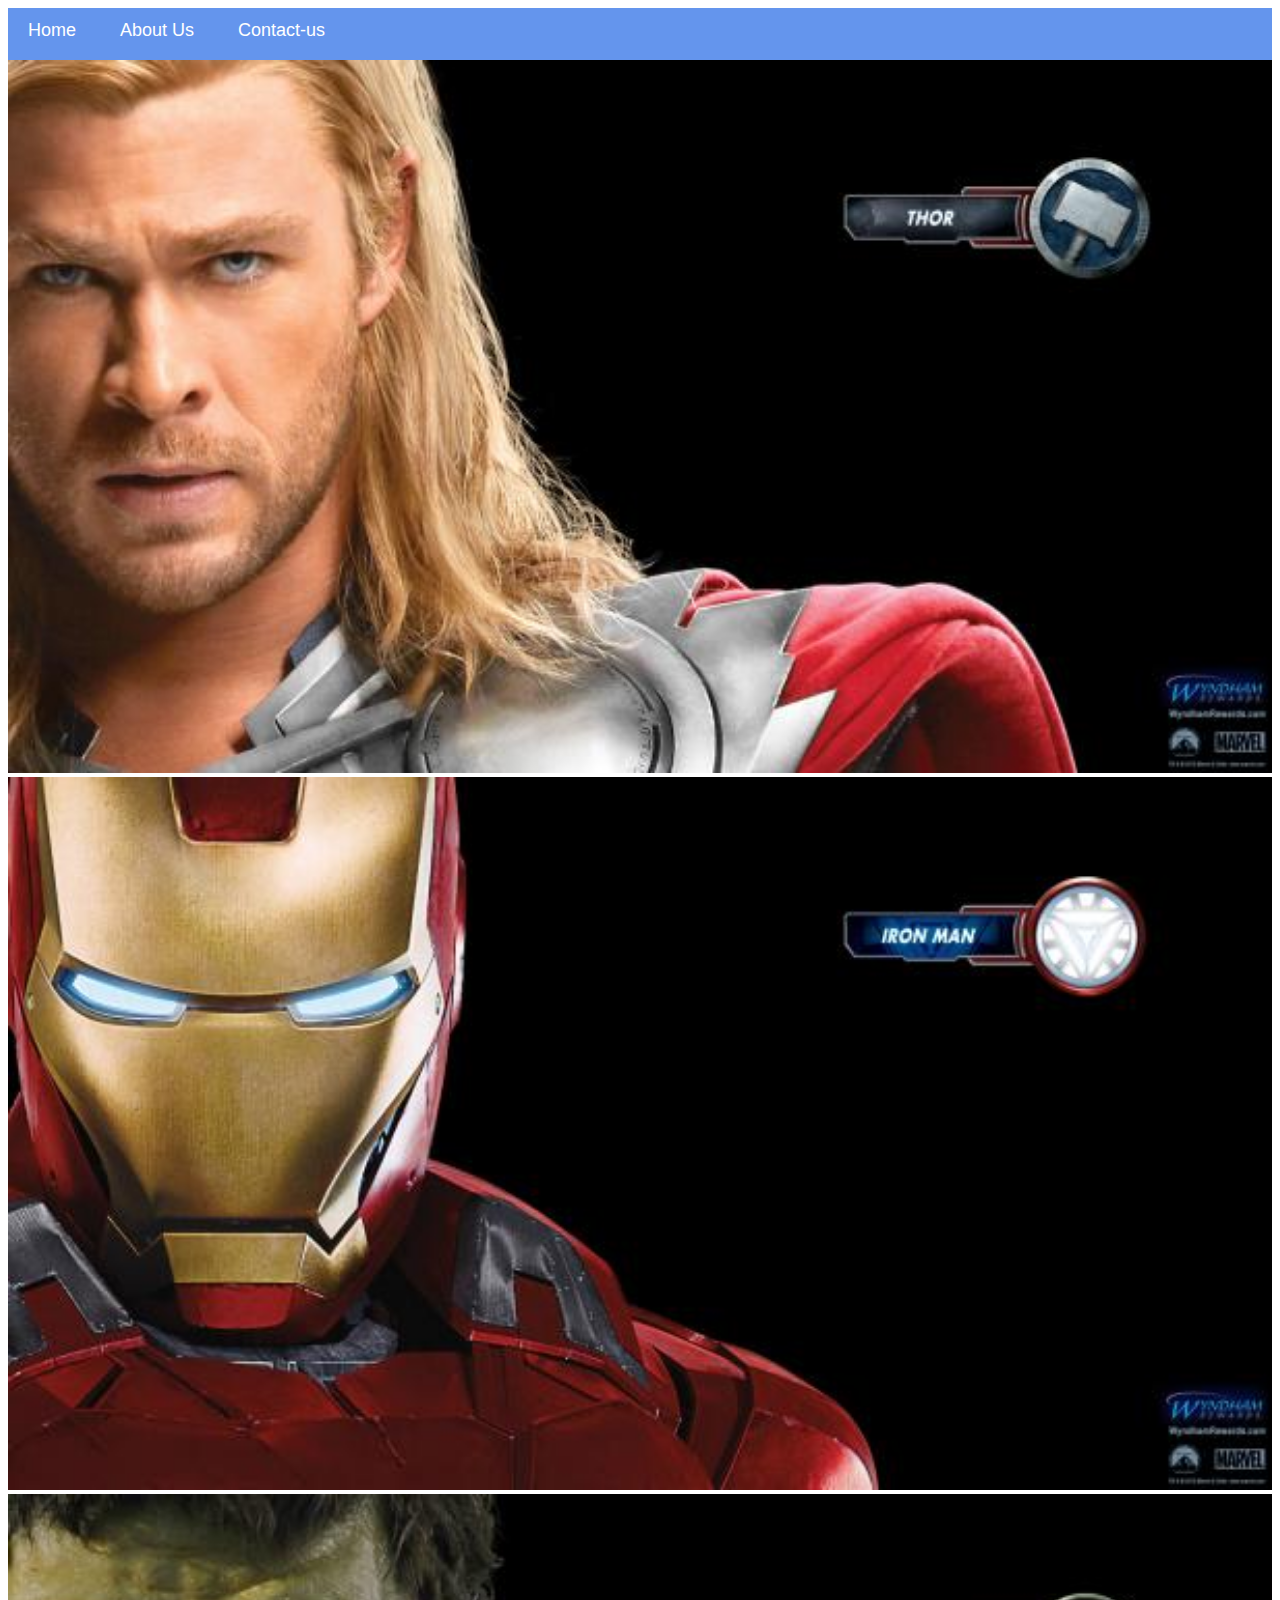
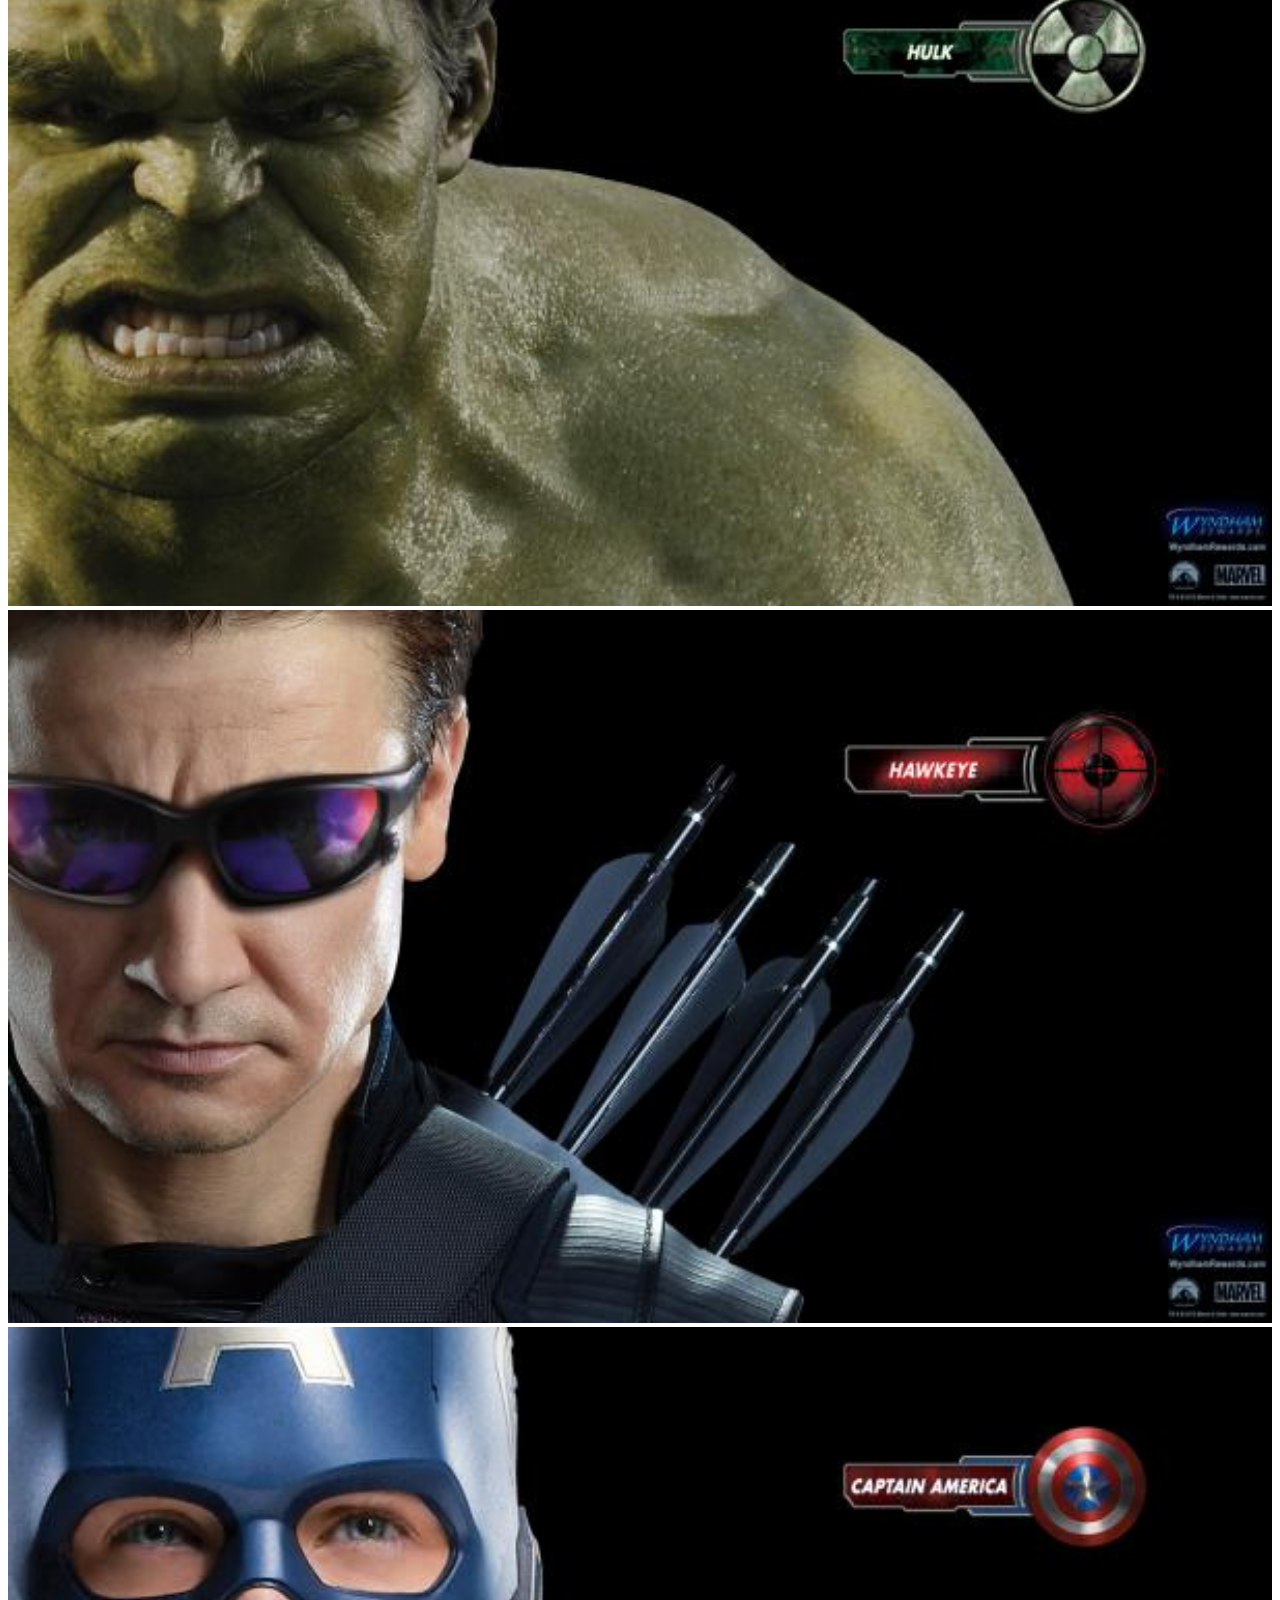
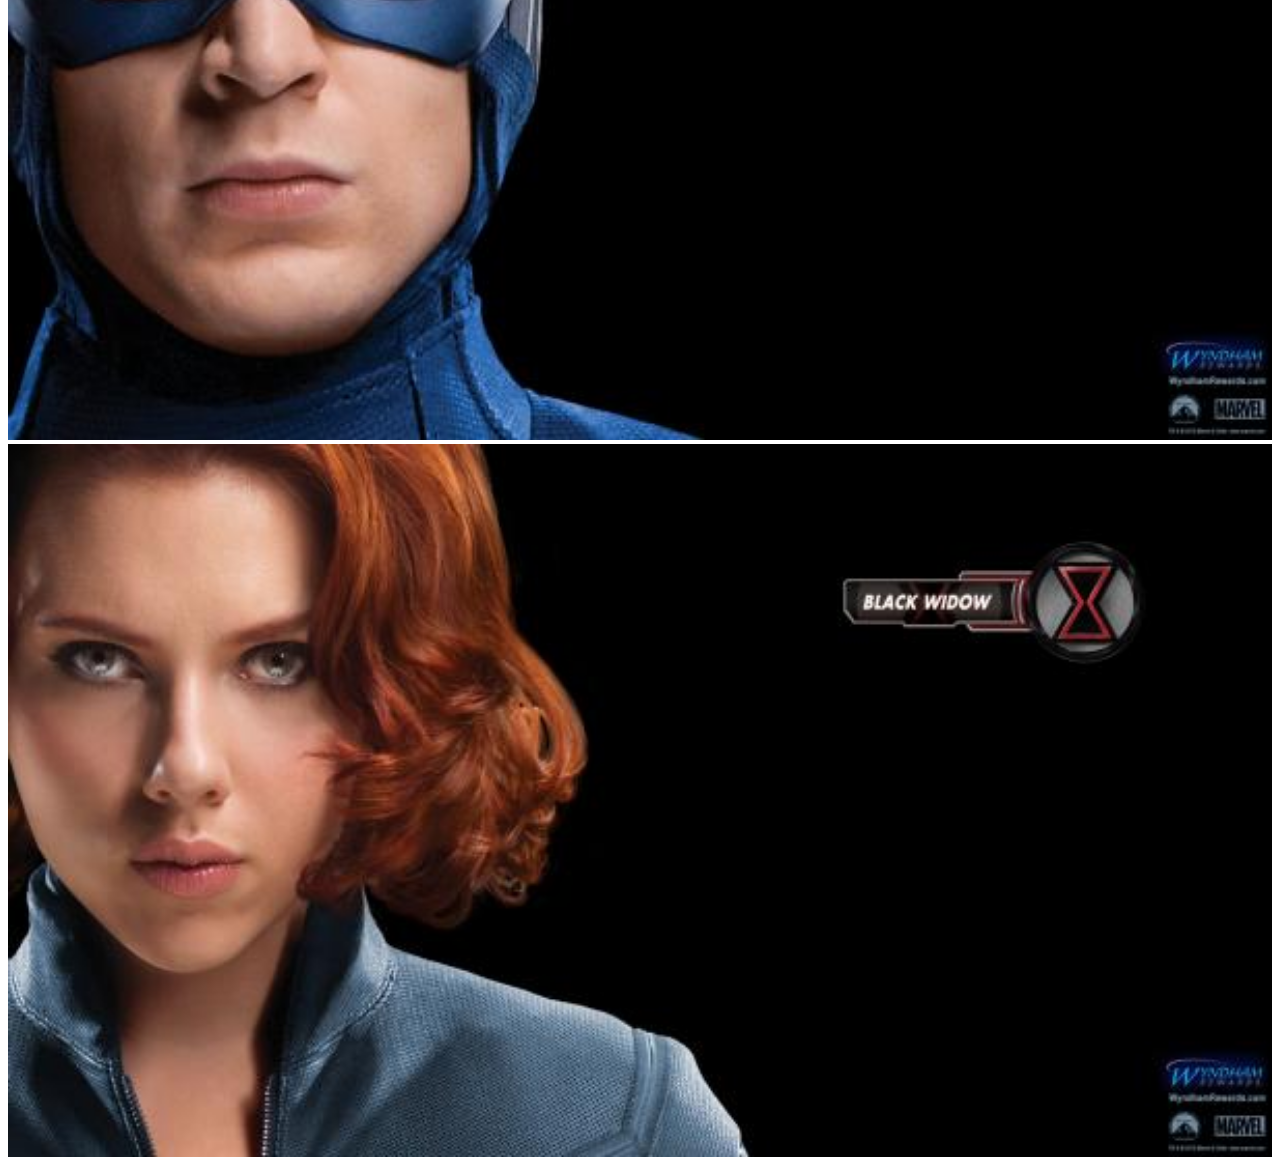
<file: index.html>
<!DOCTYPE html>
<html>
      <head>
            <link rel="stylesheet" href="style.css">
      </head>
      <body>
            <div id="menu">
                  <a href="#">Home</a>
                  <a href="#">About Us</a>
                  <a href="#">Contact-us</a>
             </div>
           <div class="gallery">
                <a href="avenger-1.html"><img src="images/avengers_01.jpg"/></a>
                <a href="avenger-2.html"><img src="images/avengers_02.jpg"/></a>
                <a href="avenger-3.html"><img src="images/avengers_03.jpg"/></a>
                <a href="avenger-4.html"><img src="images/avengers_04.jpg"/></a>
                <a href="avenger-5.html"><img src="images/avengers_05.jpg"/></a>
                <a href="avenger-6.html"> <img src="images/avengers_06.jpg"/></a>
           </div>
      </body>
</html>
</file>
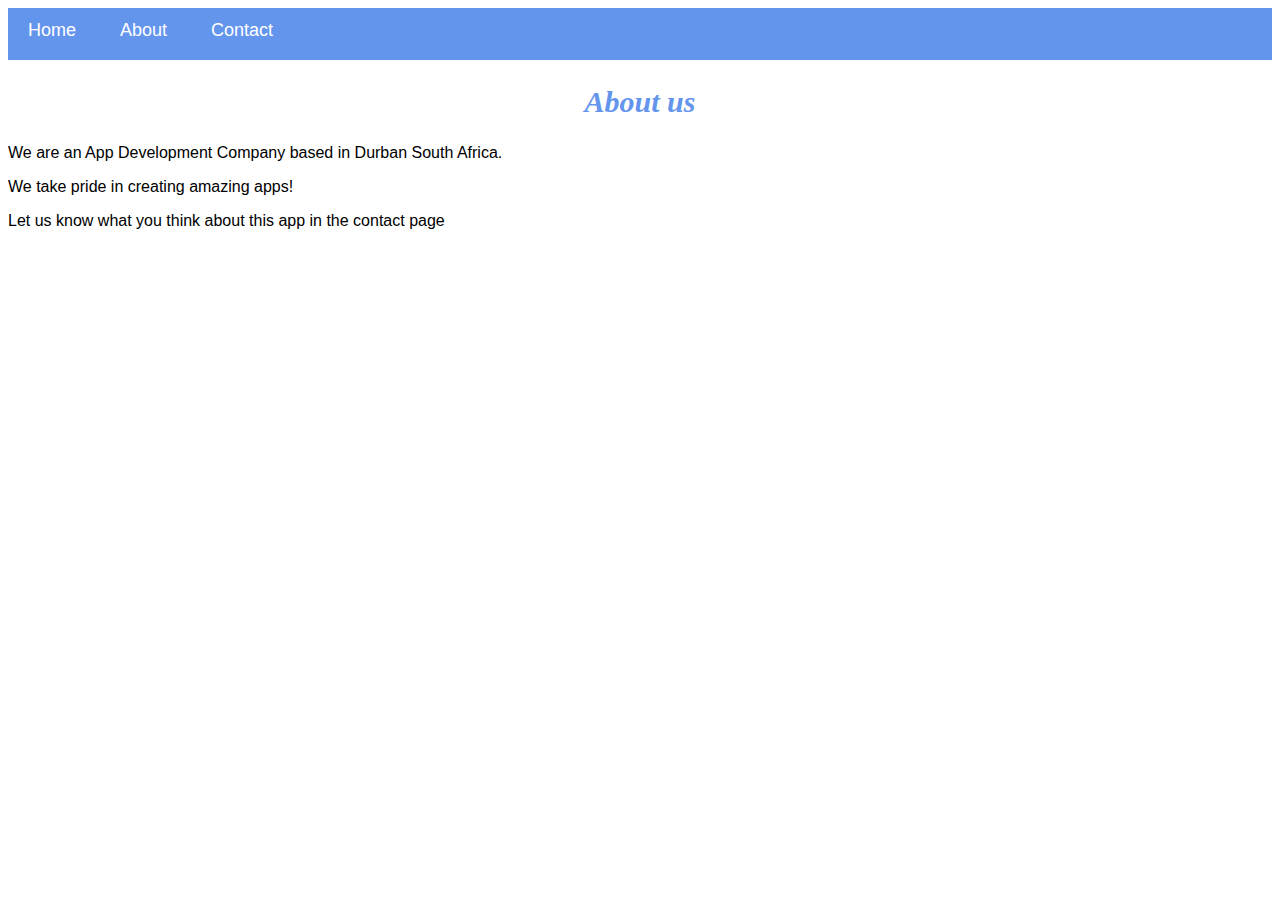
<file: about.html>
<!DOCTYPE html>
<html>
    <head>
        <link rel="stylesheet" href="style.css">
    </head>
    <body>
        <div id="menu">
            <a href="index.html">Home</a>
            <a href="about.html">About</a>
            <a href="contact.html">Contact</a>
        </div>
        <h2>About us</h2>
        <p>We are an App Development Company based in Durban South Africa.</p>
        <p>We take pride in creating amazing apps!</p>
        <p>Let us know what you think about this app in the contact page</p>
    </body>
</html>
</file>
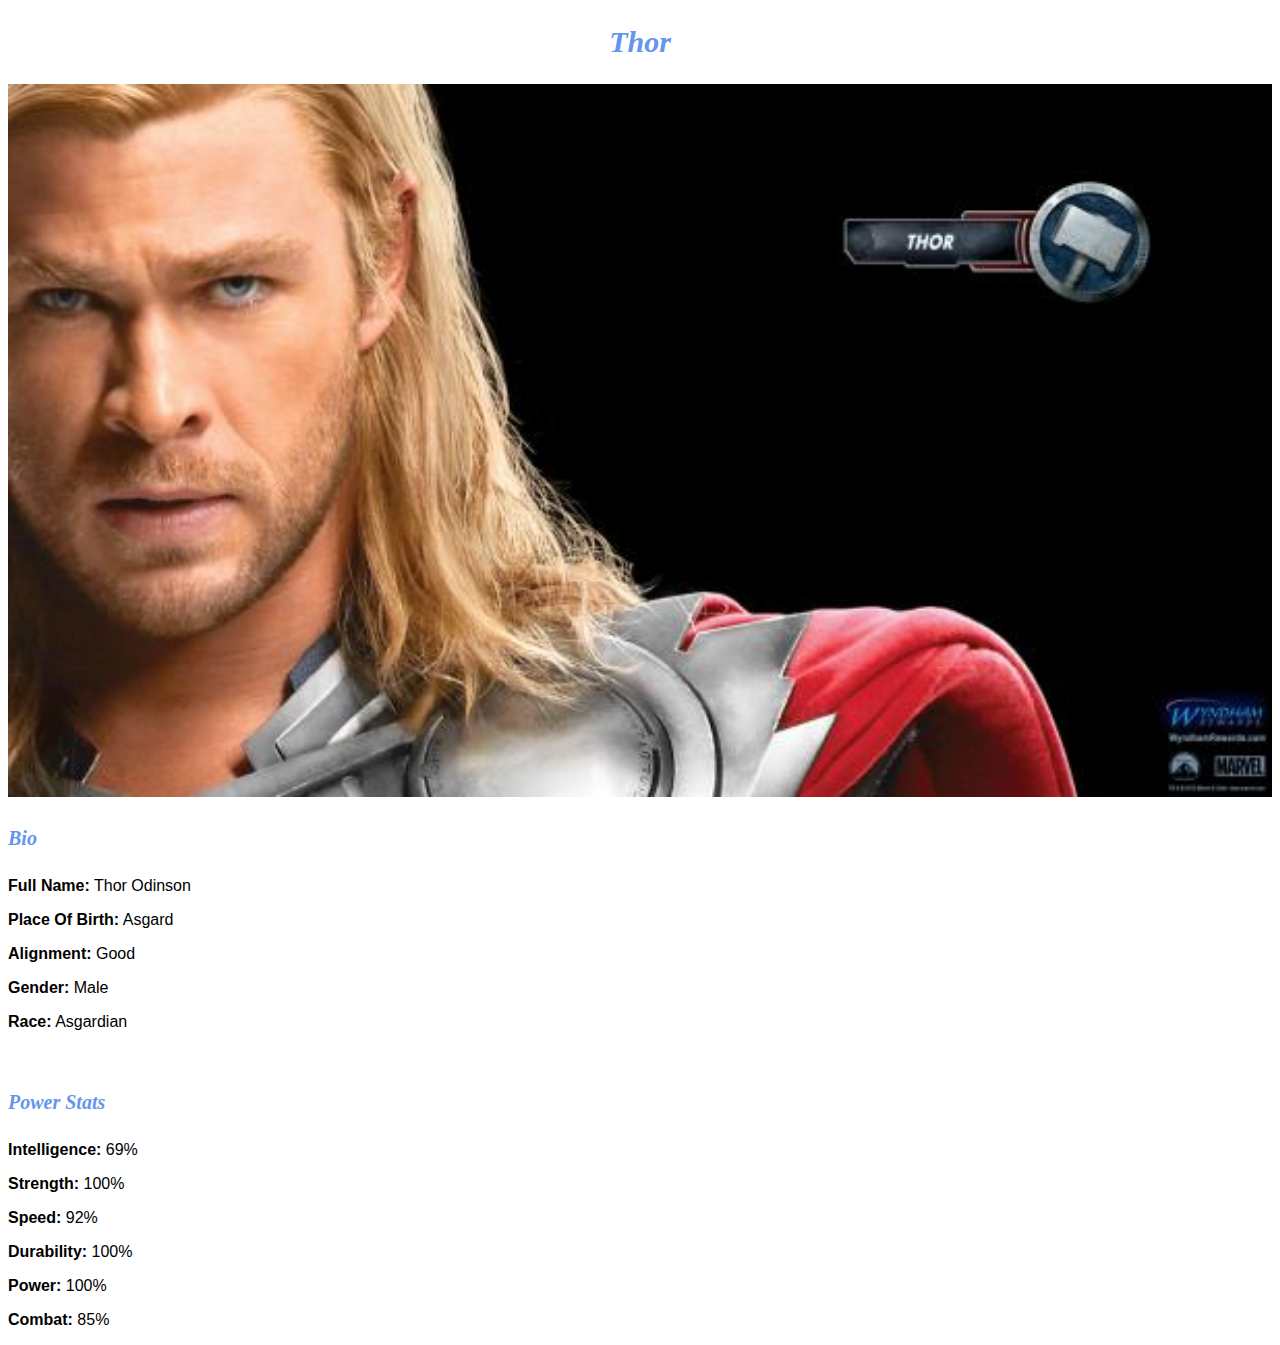
<file: avenger-1.html>
<!DOCTYPE html>
<html>
      <head> 
           <link rel="stylesheet" href="style.css"> 
       </head>
 
       <body> 
          <h2>Thor</h2>
          <div class="gallery"> 
              <img src="images/avengers_01.jpg"> 
          </div> 
          <h4>Bio</h4> 
          <p><b>Full Name:</b> Thor Odinson</p> 
          <p><b>Place Of Birth:</b> Asgard</p> 
          <p><b>Alignment:</b> Good</p> 
          <p><b>Gender:</b> Male</p>
          <p><b>Race:</b> Asgardian</p> 
          <br/>
          <h4>Power Stats</h4>
          <p><b>Intelligence:</b> 69%</p>
          <p><b>Strength:</b> 100%</p>
          <p><b>Speed:</b> 92%</p>
          <p><b>Durability:</b> 100%</p>
          <p><b>Power:</b> 100%</p>
          <p><b>Combat:</b> 85%</p>
      </body>
</html>
</file>
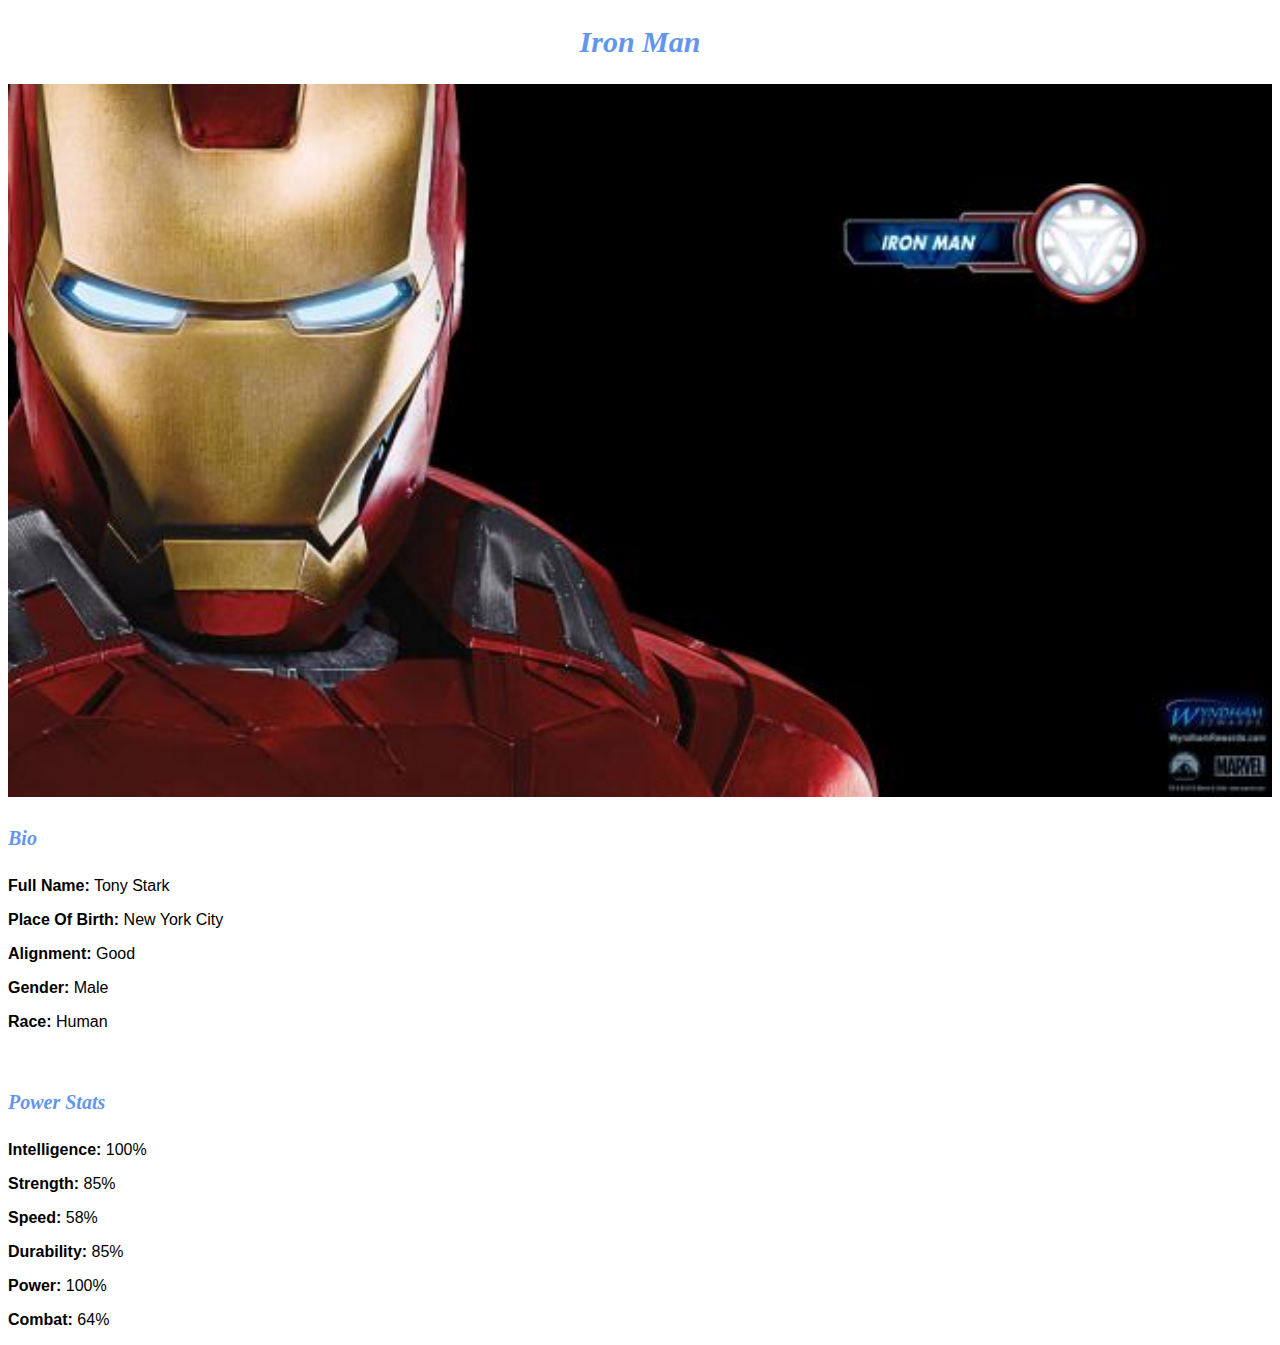
<file: avenger-2.html>
<!DOCTYPE html>
<html>
    <head> 
         <link rel="stylesheet" href="style.css"> 
     </head>

     <body> 
        <h2>Iron Man</h2>
        <div class="gallery"> 
            <img src="images/avengers_02.jpg"> 
        </div> 
        <h4>Bio</h4> 
        <p><b>Full Name:</b> Tony Stark</p> 
        <p><b>Place Of Birth:</b> New York City</p> 
        <p><b>Alignment:</b> Good</p> 
        <p><b>Gender:</b> Male</p>
        <p><b>Race:</b> Human</p> 
        <br/>
        <h4>Power Stats</h4>
        <p><b>Intelligence:</b> 100%</p>
        <p><b>Strength:</b> 85%</p>
        <p><b>Speed:</b> 58%</p>
        <p><b>Durability:</b> 85%</p>
        <p><b>Power:</b> 100%</p>
        <p><b>Combat:</b> 64%</p>
    </body>
</html>
</file>
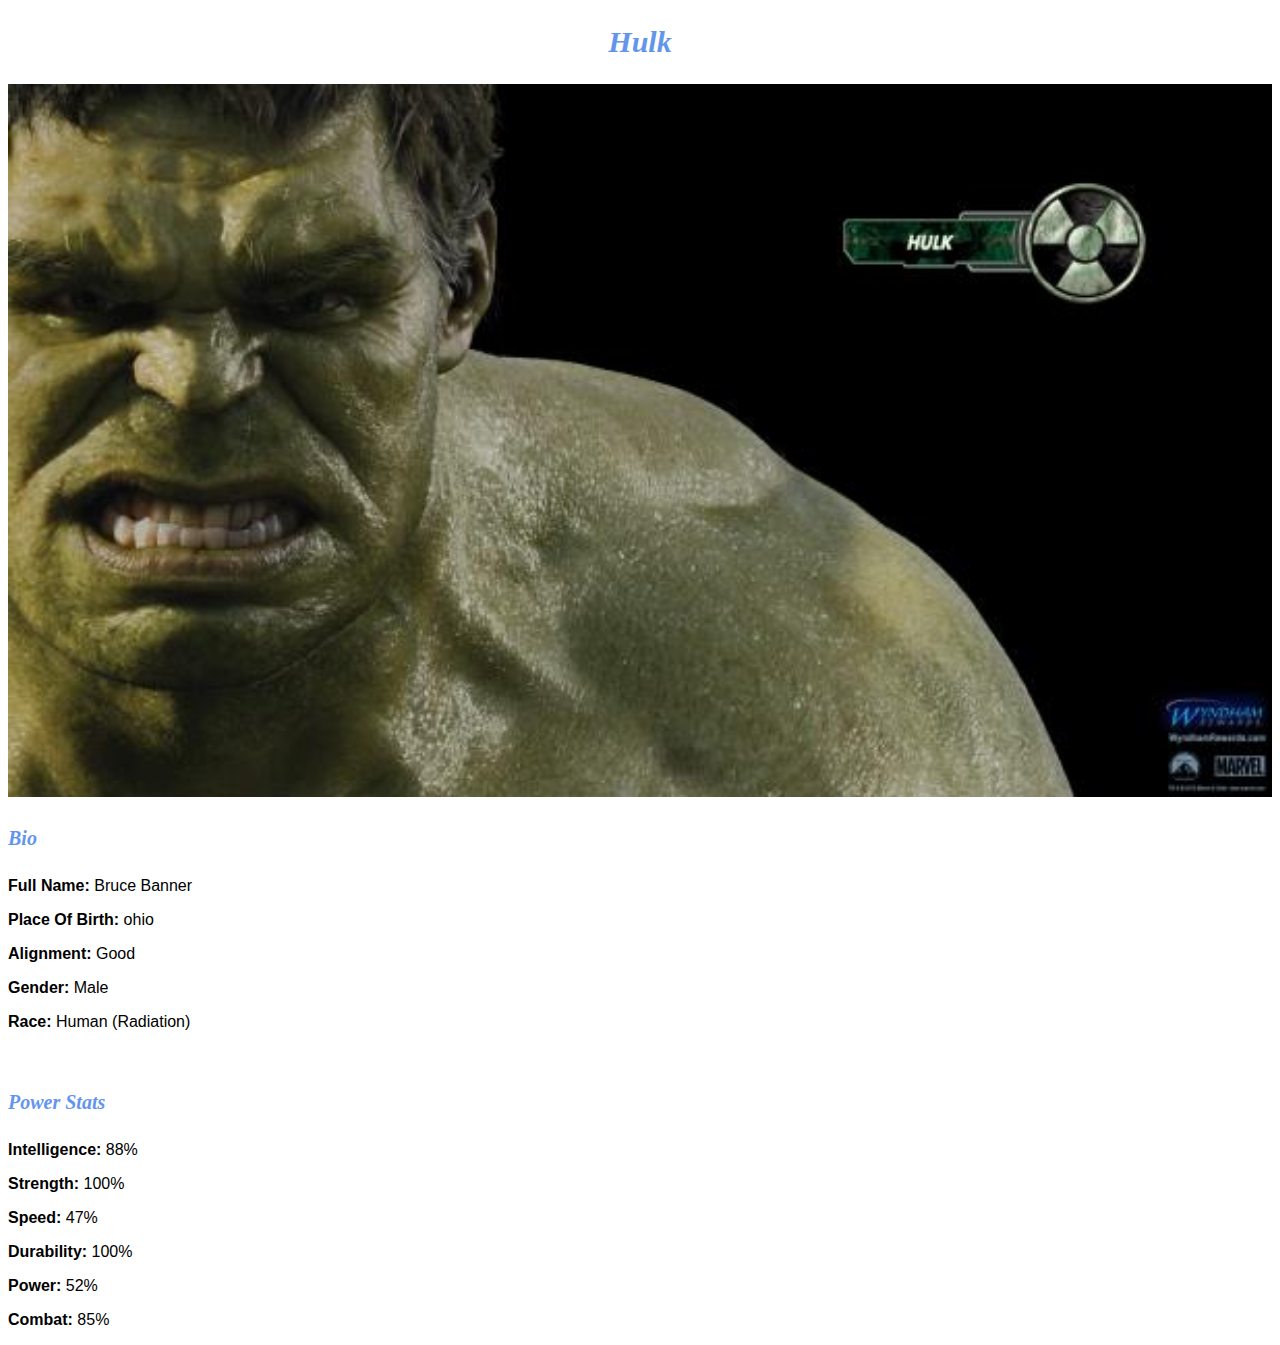
<file: avenger-3.html>
<!DOCTYPE html>
<html>
    <head> 
         <link rel="stylesheet" href="style.css"> 
     </head>

     <body> 
        <h2>Hulk</h2>
        <div class="gallery"> 
            <img src="images/avengers_03.jpg"> 
        </div> 
        <h4>Bio</h4> 
        <p><b>Full Name:</b> Bruce Banner</p> 
        <p><b>Place Of Birth:</b> ohio</p> 
        <p><b>Alignment:</b> Good</p> 
        <p><b>Gender:</b> Male</p>
        <p><b>Race:</b> Human (Radiation)</p> 
        <br/>
        <h4>Power Stats</h4>
        <p><b>Intelligence:</b> 88%</p>
        <p><b>Strength:</b> 100%</p>
        <p><b>Speed:</b> 47%</p>
        <p><b>Durability:</b> 100%</p>
        <p><b>Power:</b> 52%</p>
        <p><b>Combat:</b> 85%</p>
    </body>
</html>
</file>
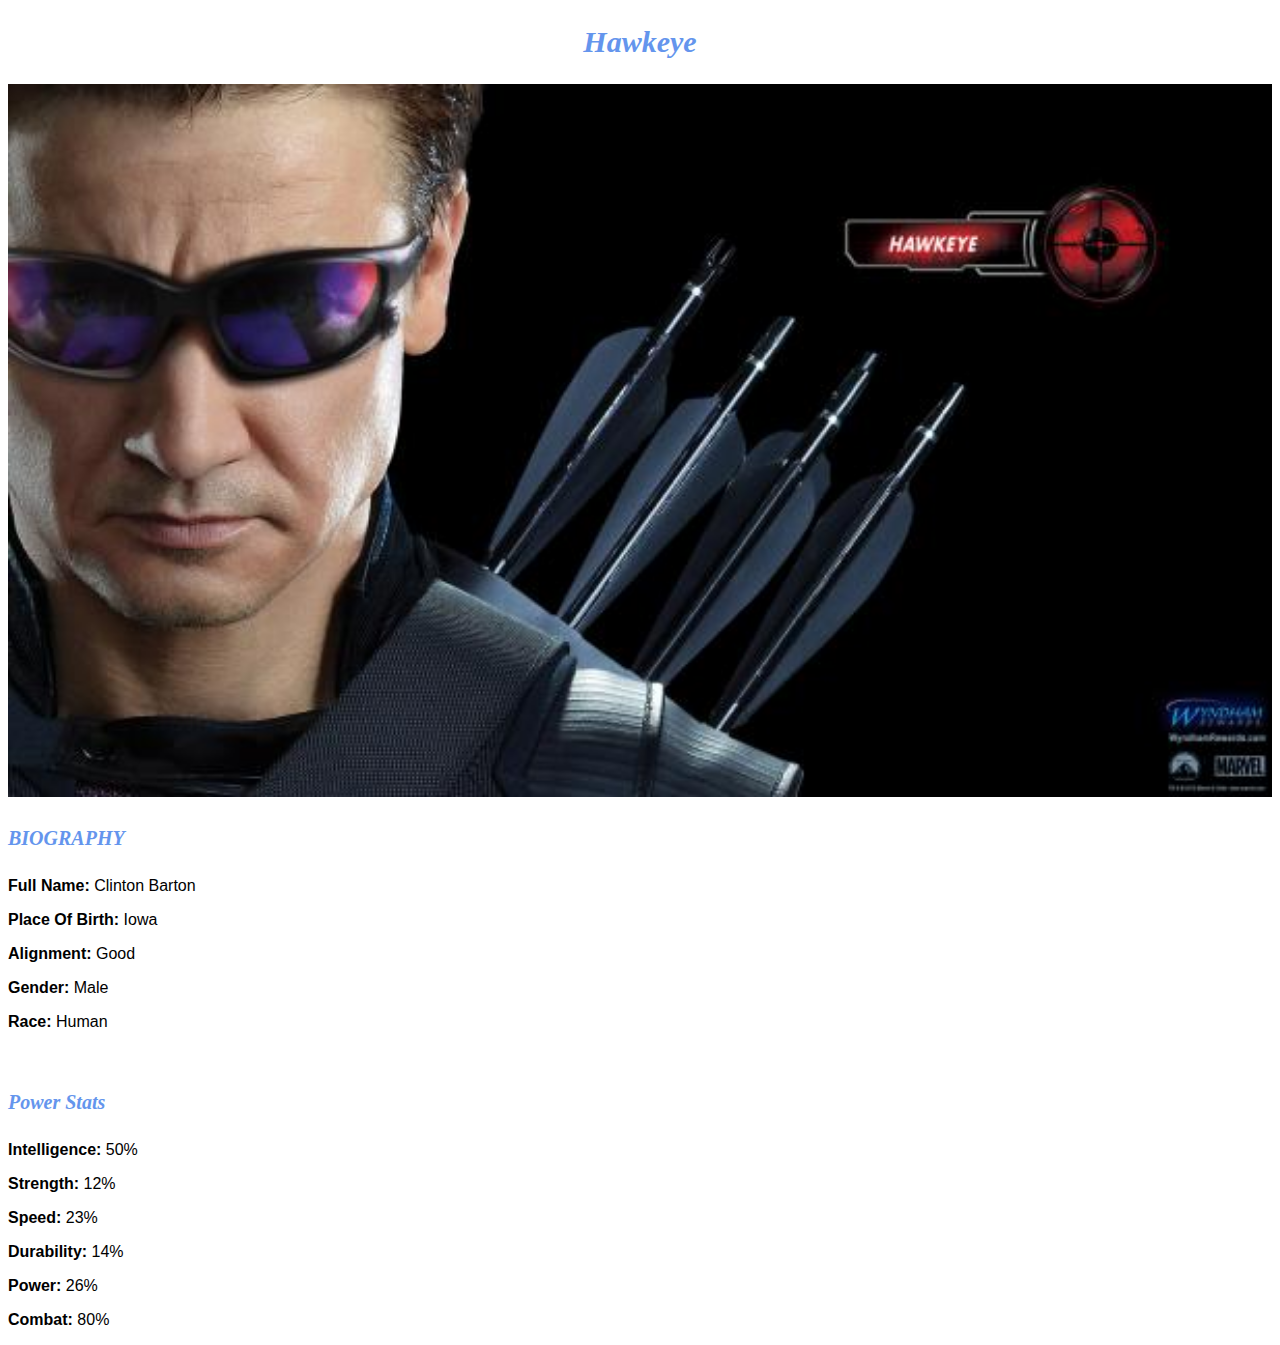
<file: avenger-4.html>
<!DOCTYPE html>
<html>
    <head> 
         <link rel="stylesheet" href="style.css"> 
     </head>

     <body> 
        <h2>Hawkeye</h2>
        <div class="gallery"> 
            <img src="images/avengers_04.jpg"> 
        </div> 
        <h4>BIOGRAPHY</h4> 
        <p><b>Full Name:</b> Clinton Barton</p> 
        <p><b>Place Of Birth:</b> Iowa</p> 
        <p><b>Alignment:</b> Good</p> 
        <p><b>Gender:</b> Male</p>
        <p><b>Race:</b> Human</p> 
        <br/>
        <h4>Power Stats</h4>
        <p><b>Intelligence:</b> 50%</p>
        <p><b>Strength:</b> 12%</p>
        <p><b>Speed:</b> 23%</p>
        <p><b>Durability:</b> 14%</p>
        <p><b>Power:</b> 26%</p>
        <p><b>Combat:</b> 80%</p>
    </body>
</html>
</file>
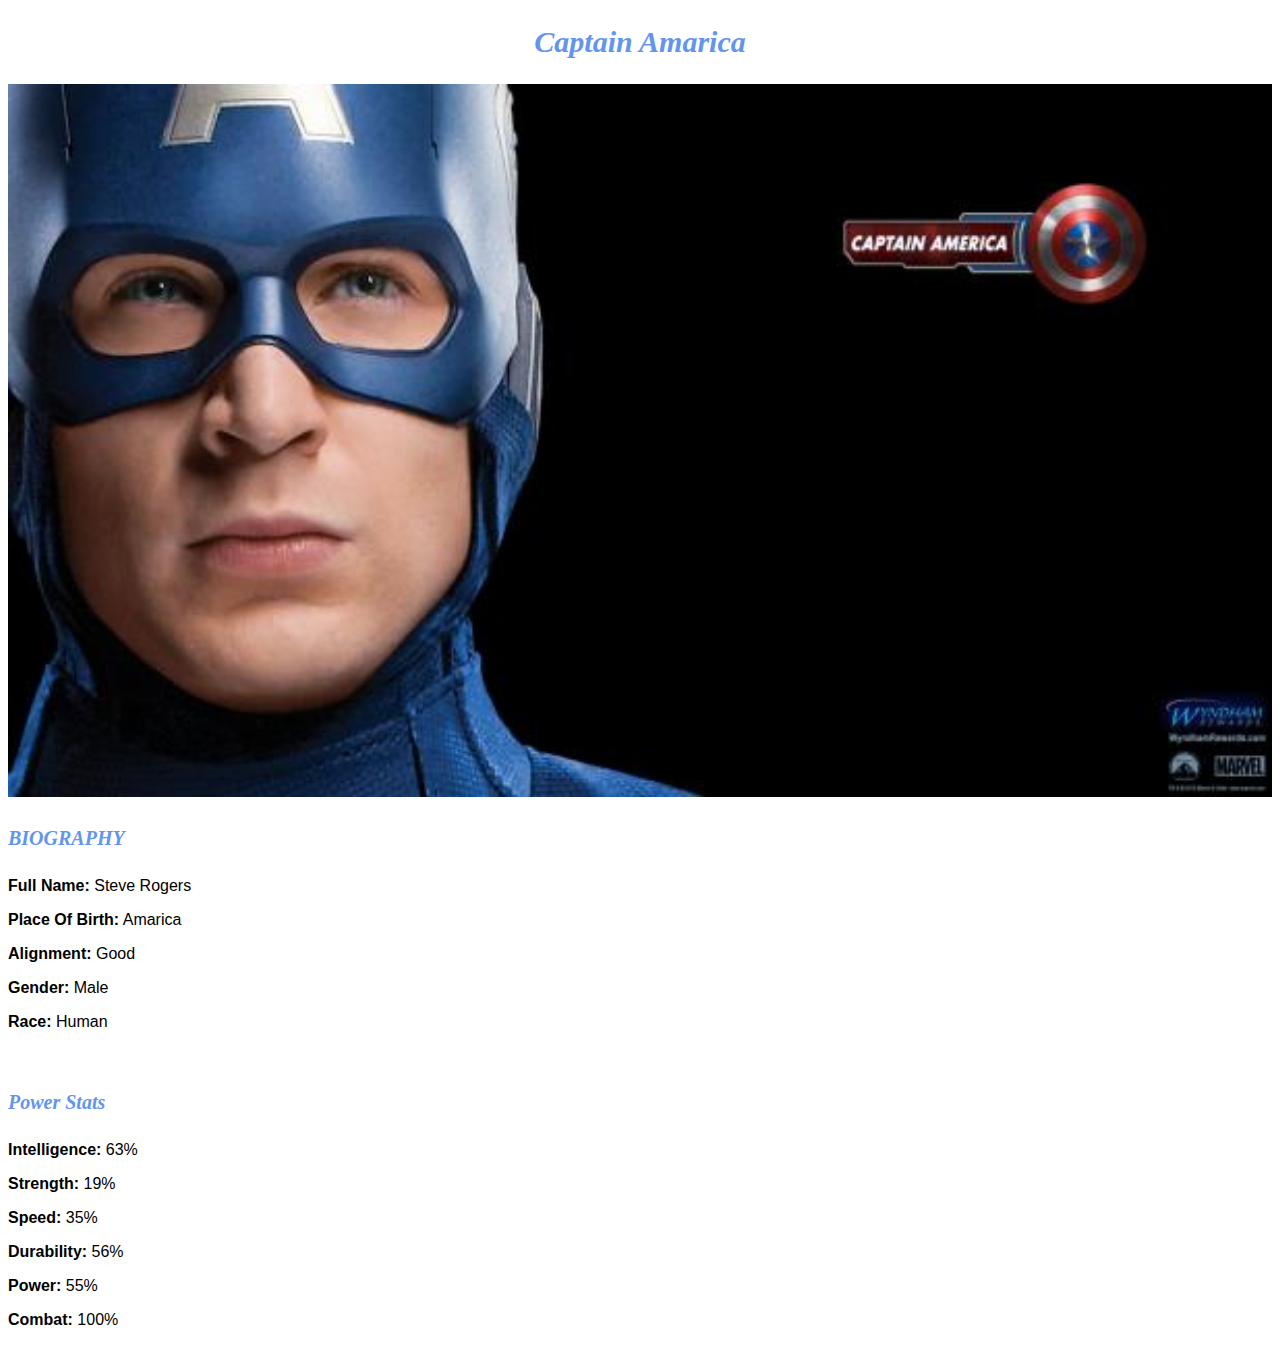
<file: avenger-5.html>
<!DOCTYPE html>
<html>
    <head> 
         <link rel="stylesheet" href="style.css"> 
     </head>

     <body> 
        <h2>Captain Amarica</h2>
        <div class="gallery"> 
            <img src="images/avengers_05.jpg"> 
        </div> 
        <h4>BIOGRAPHY</h4> 
        <p><b>Full Name:</b> Steve Rogers</p> 
        <p><b>Place Of Birth:</b> Amarica</p> 
        <p><b>Alignment:</b> Good</p> 
        <p><b>Gender:</b> Male</p>
        <p><b>Race:</b> Human </p> 
        <br/>
        <h4>Power Stats</h4>
        <p><b>Intelligence:</b> 63%</p>
        <p><b>Strength:</b> 19%</p>
        <p><b>Speed:</b> 35%</p>
        <p><b>Durability:</b> 56%</p>
        <p><b>Power:</b> 55%</p>
        <p><b>Combat:</b> 100%</p>
    </body>
</html>
</file>
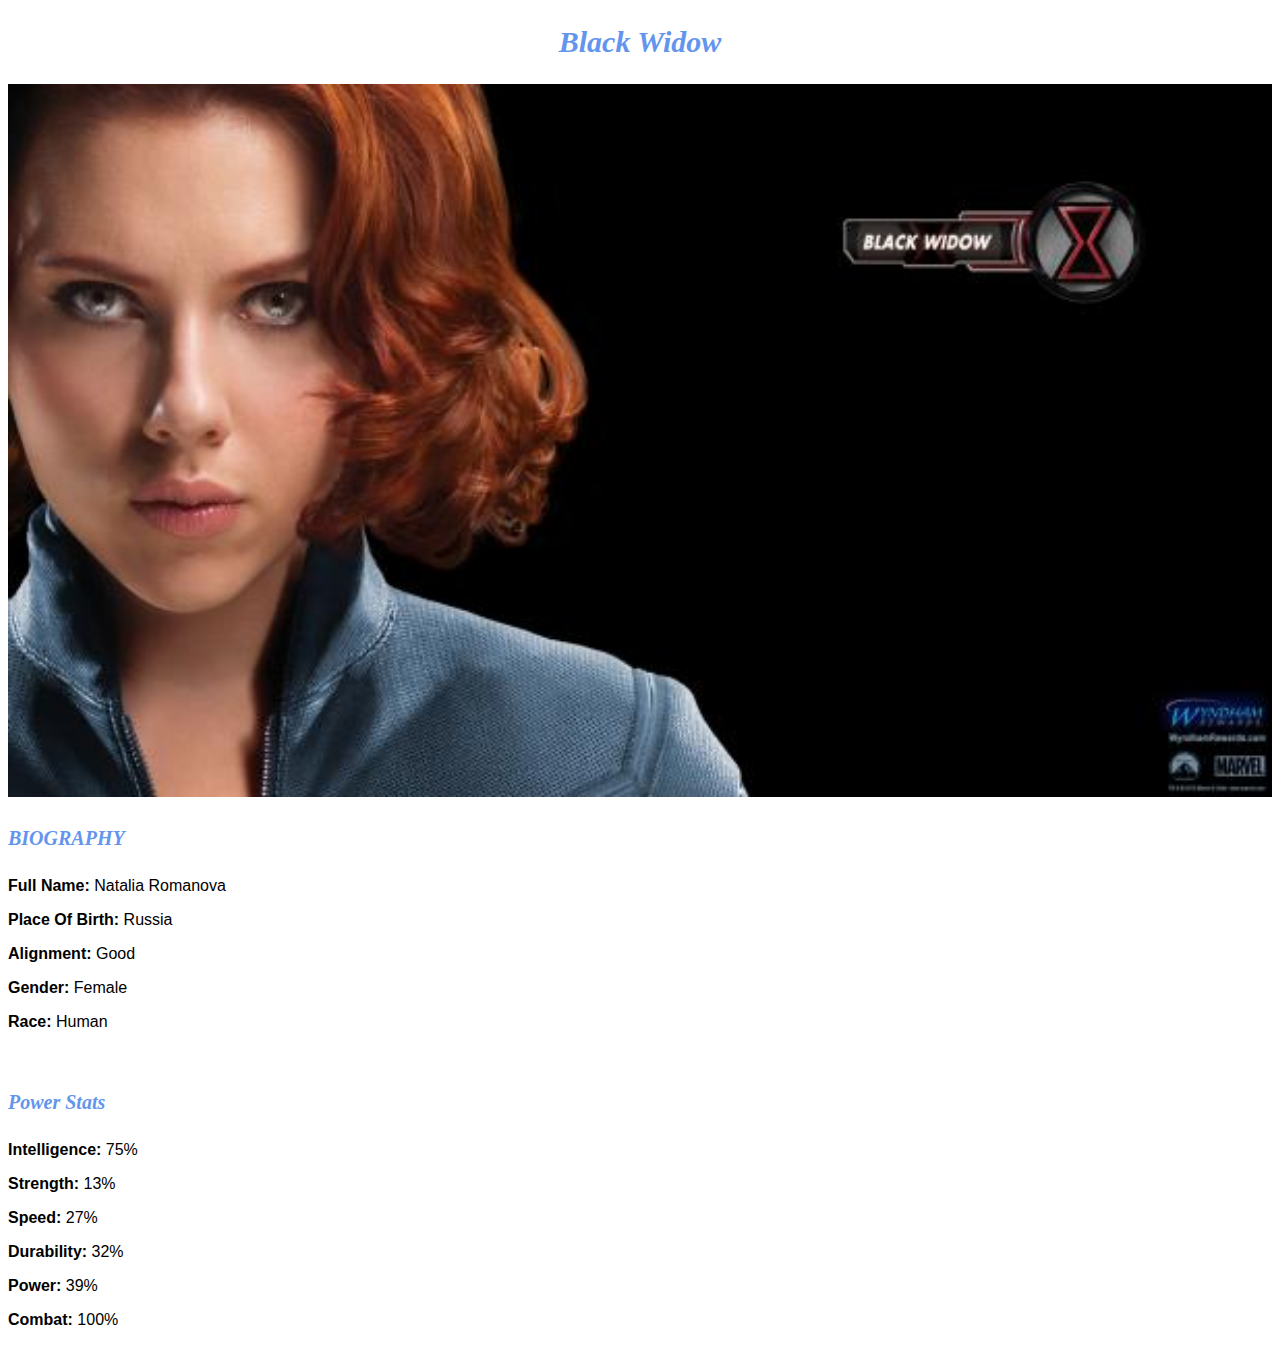
<file: avenger-6.html>
<!DOCTYPE html>
<html>
    <head> 
         <link rel="stylesheet" href="style.css"> 
     </head>

     <body> 
        <h2>Black Widow</h2>
        <div class="gallery"> 
            <img src="images/avengers_06.jpg"> 
        </div> 
        <h4>BIOGRAPHY</h4> 
        <p><b>Full Name:</b> Natalia Romanova</p> 
        <p><b>Place Of Birth:</b> Russia</p> 
        <p><b>Alignment:</b> Good</p> 
        <p><b>Gender:</b> Female</p>
        <p><b>Race:</b> Human </p> 
        <br/>
        <h4>Power Stats</h4>
        <p><b>Intelligence:</b> 75%</p>
        <p><b>Strength:</b> 13%</p>
        <p><b>Speed:</b> 27%</p>
        <p><b>Durability:</b> 32%</p>
        <p><b>Power:</b> 39%</p>
        <p><b>Combat:</b> 100%</p>
    </body>
</html>
</file>
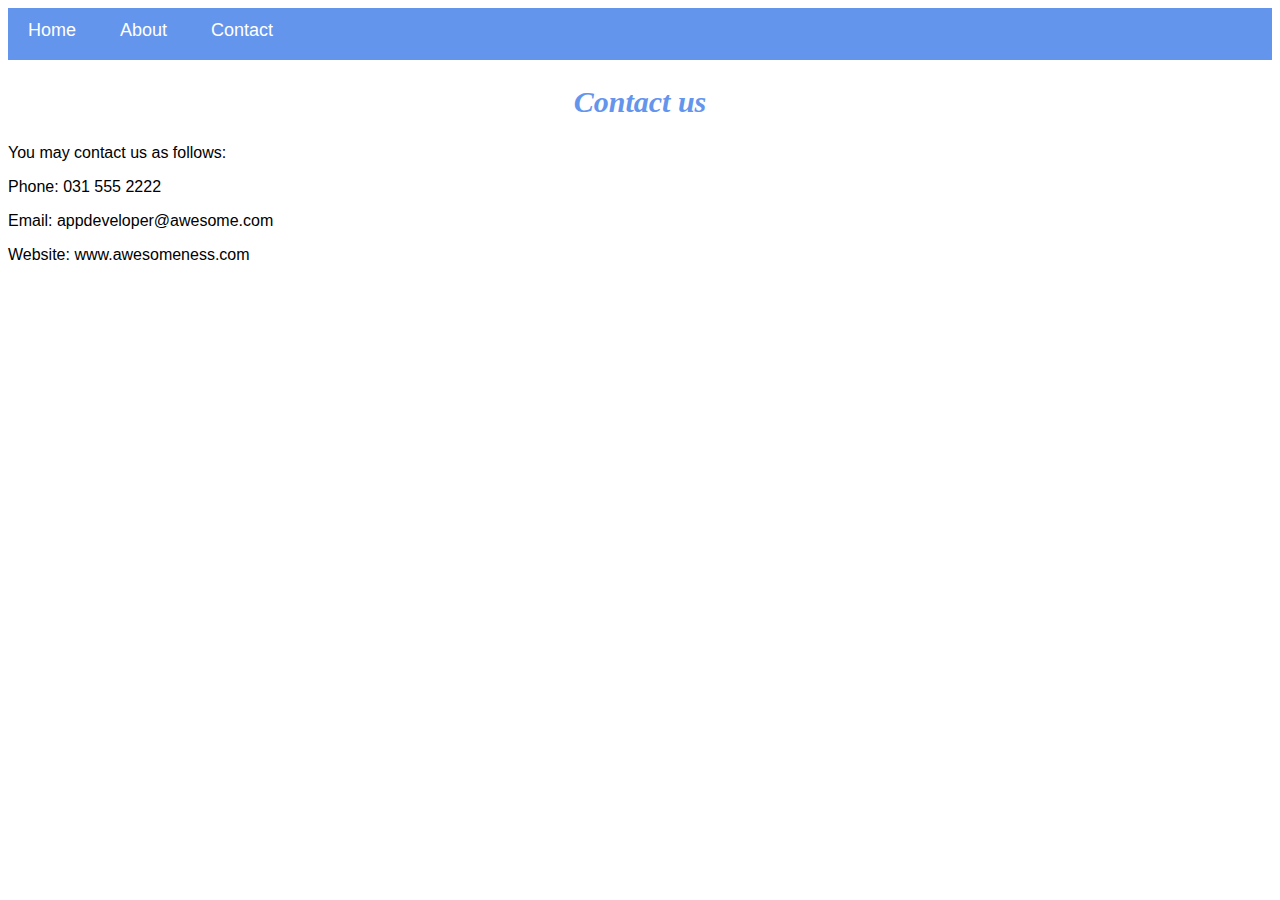
<file: contact.html>
<!DOCTYPE html>
<html>
    <head>
        <link rel="stylesheet" href="style.css">
    </head>
    <body>
        <div id="menu">
            <a href="index.html">Home</a>
            <a href="about.html">About</a>
            <a href="contact.html">Contact</a>
        </div>
        <h2>Contact us</h2>
        <p>You may contact us as follows:</p>
        <p>Phone: 031 555 2222</p>
        <p>Email: appdeveloper@awesome.com</p>
        <p>Website: www.awesomeness.com</p>
    </body>
</html>
</file>
<file: style.css>
.gallery img{
    width: 100%;
}

h2{
    font-family: impact, fantasy;
    text-align: center;
    font-size: 30px;
    color: cornflowerblue;
    font-style: italic;
}

h4{
    font-family: impact,fantasy;
   font-size: 20px;
   font-style: italic;
   color: cornflowerblue;
}

p{
    font-family: Helvetica,sans-serif;
}

#menu{
    width:100%;
    height:40px;
    background-color: cornflowerblue;
    padding-top: 12px;
}

#menu a{
    color:#ffffff;
    font-family: Helvetica, sans-serif;
    font-size: 18px;
    text-decoration:none;
    font-weight: 800px;
    
    padding-left: 20px;
    padding-right: 20px;
}

#menu a:hover{
     color: #5077bd;
}
</file>
